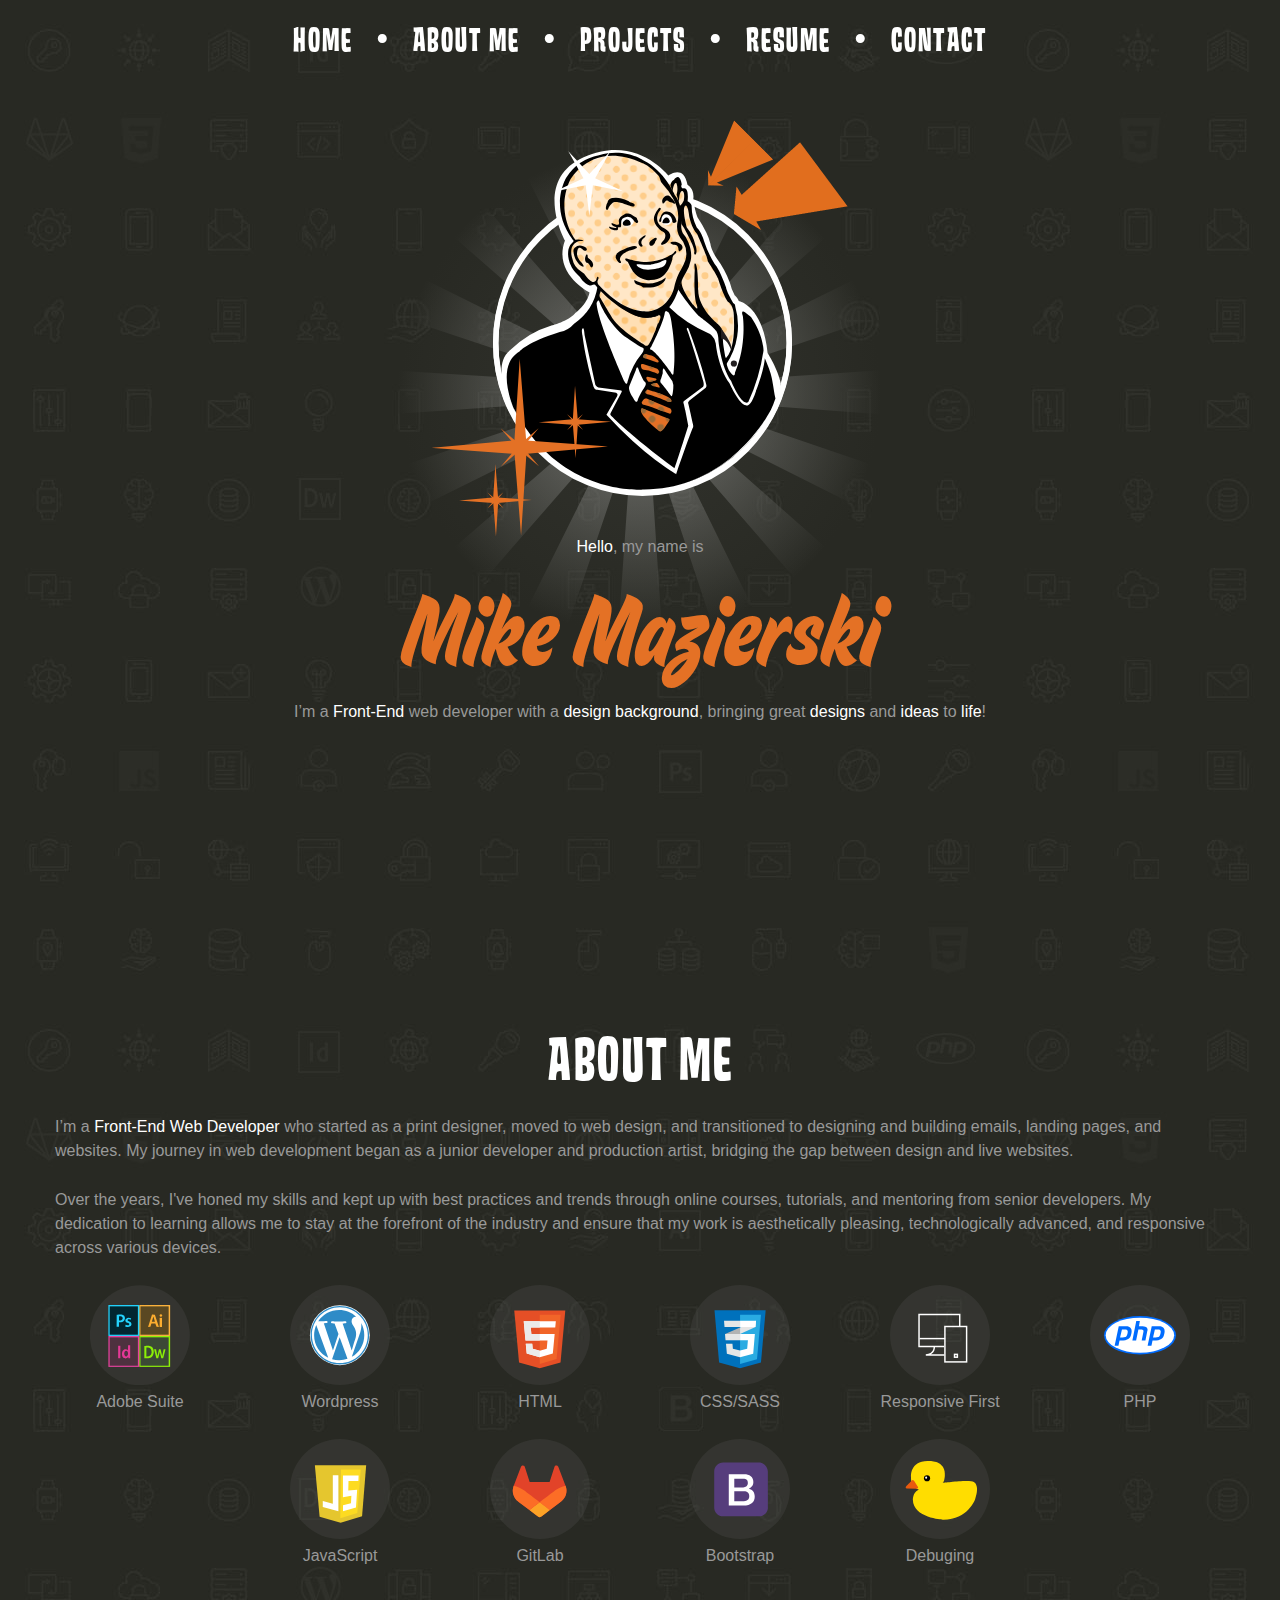
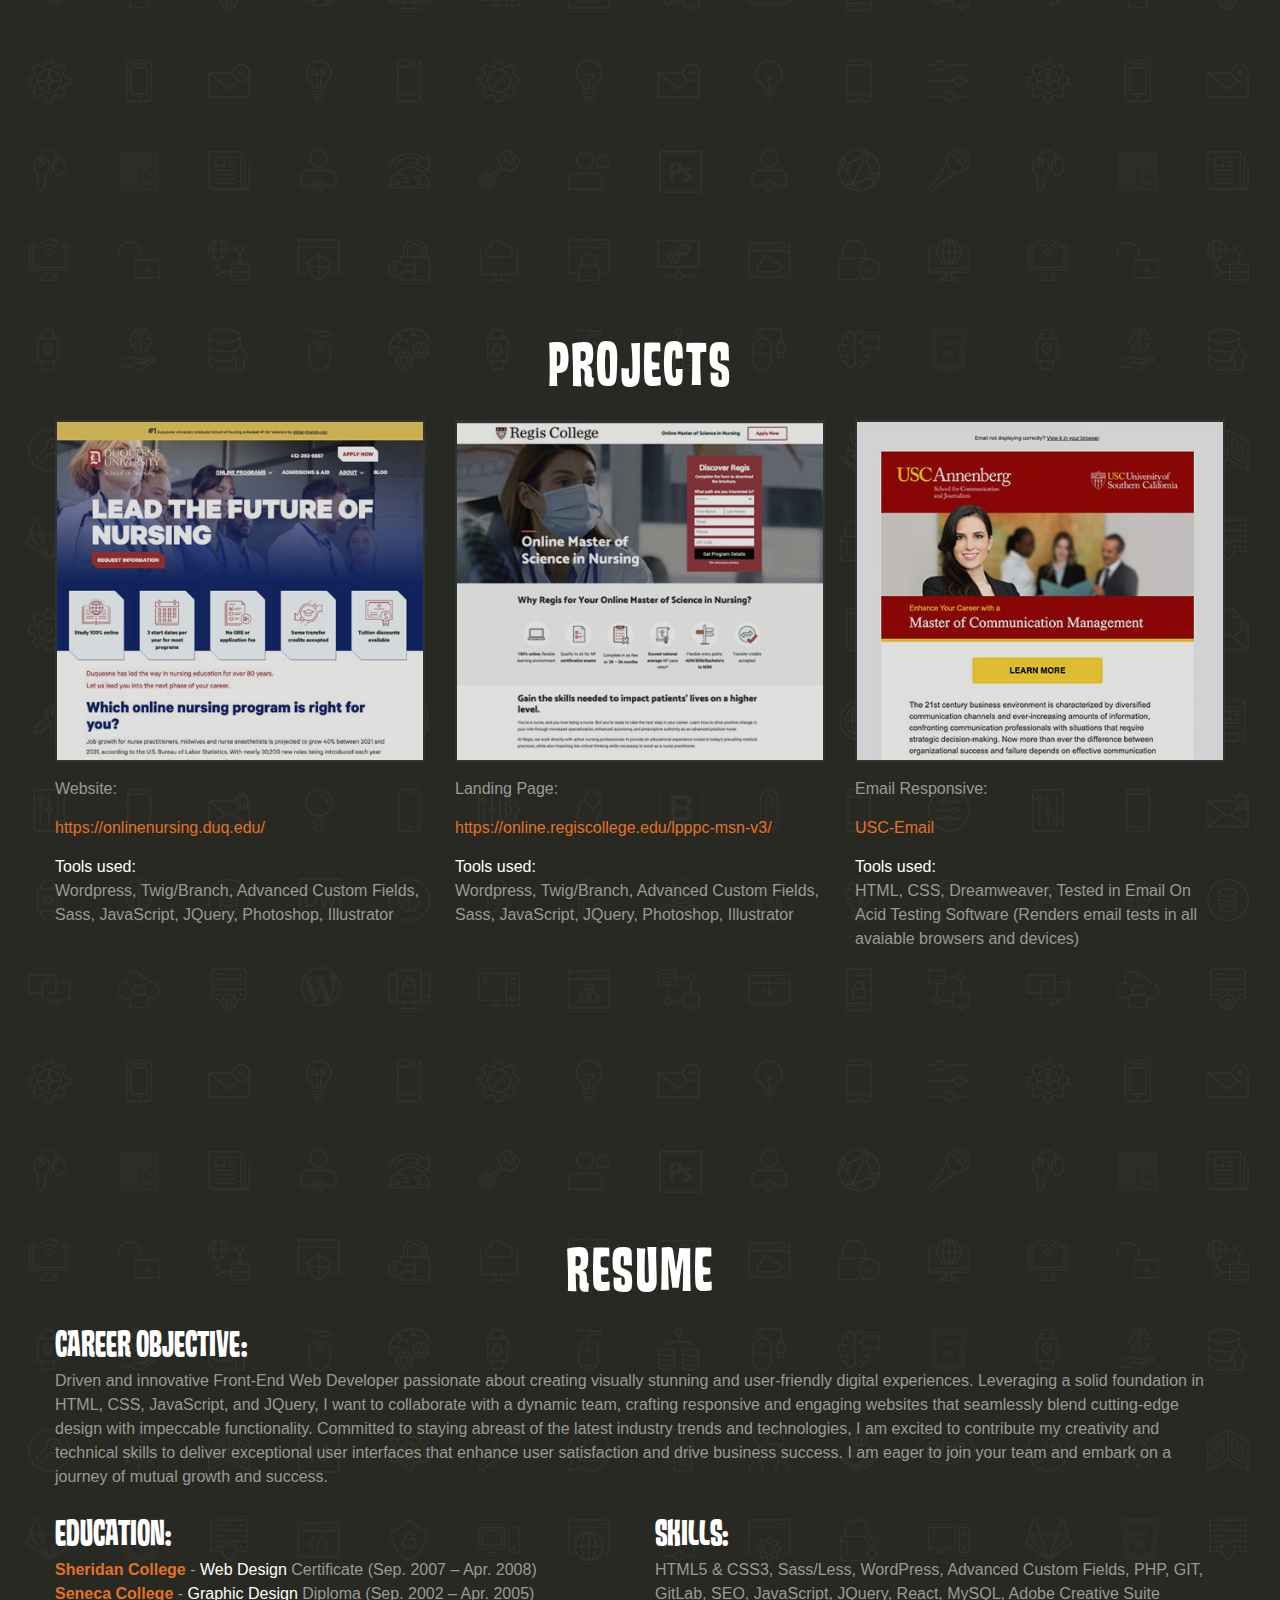
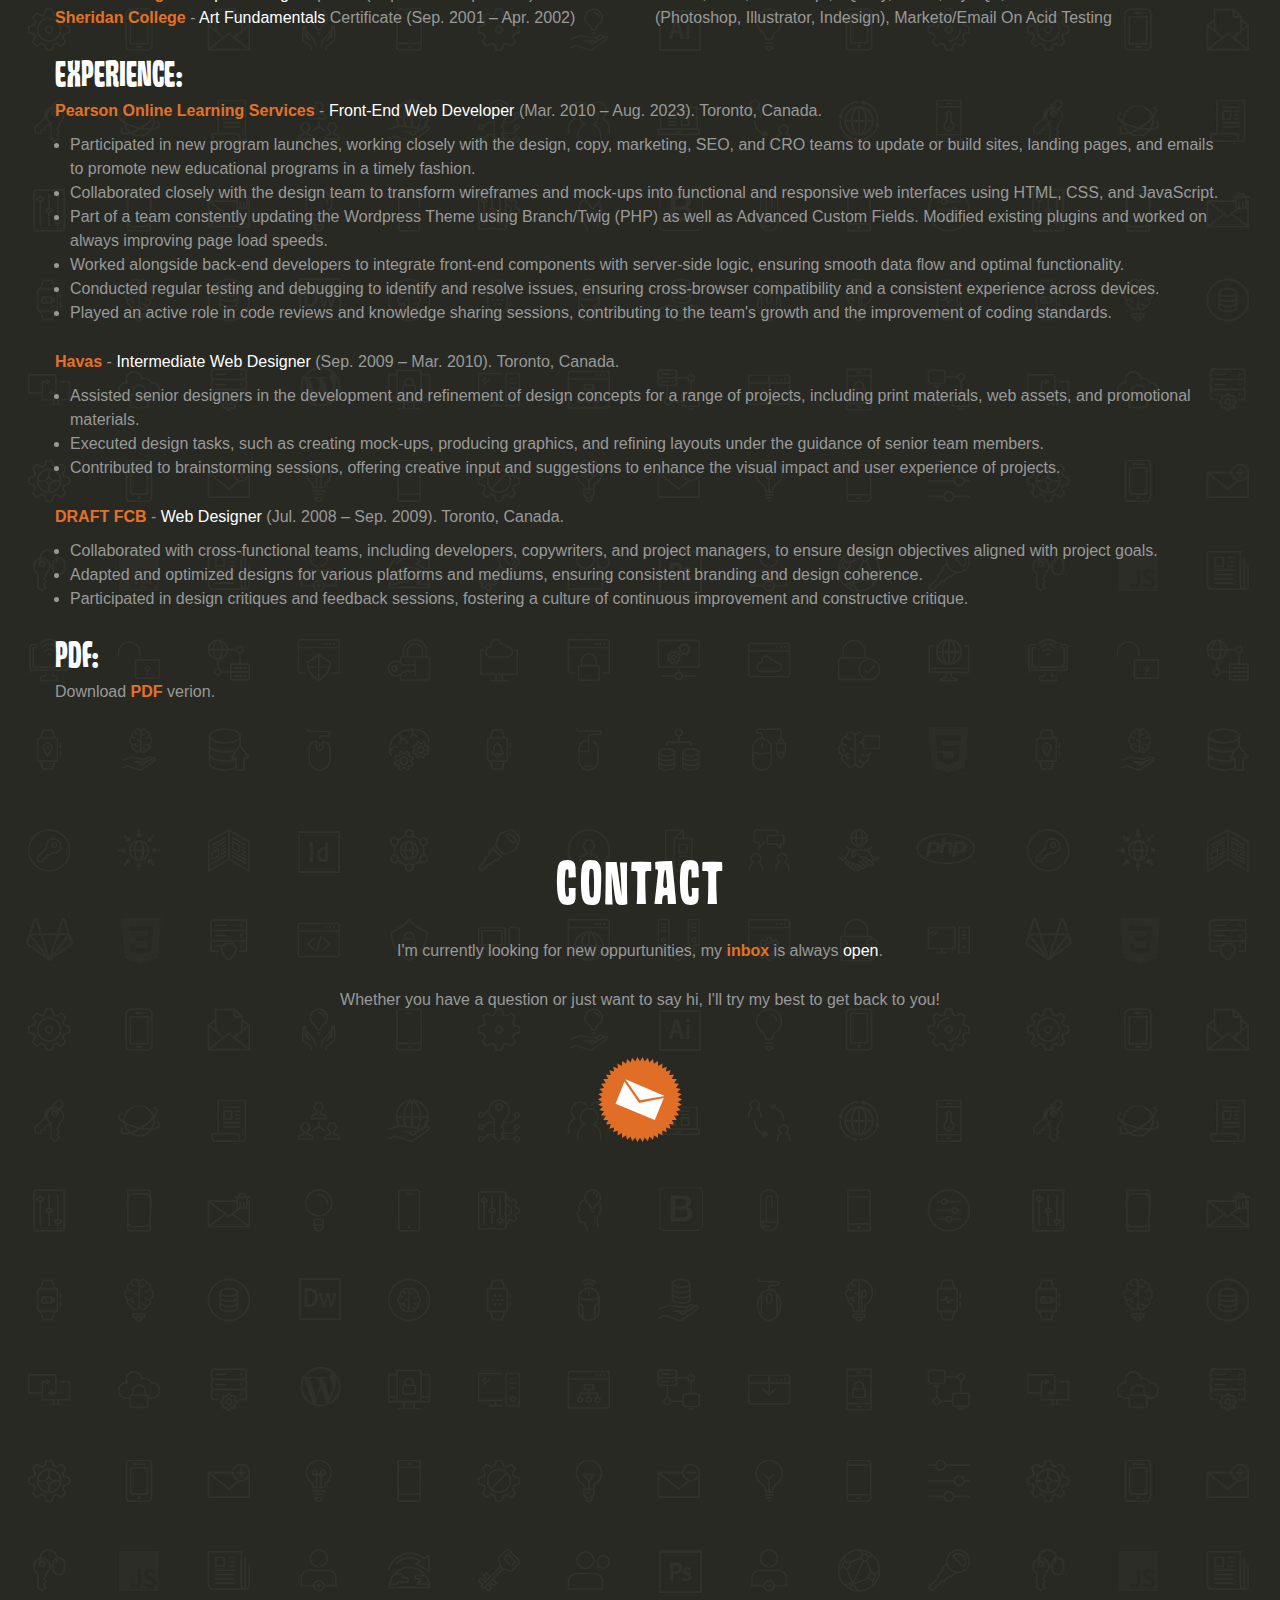
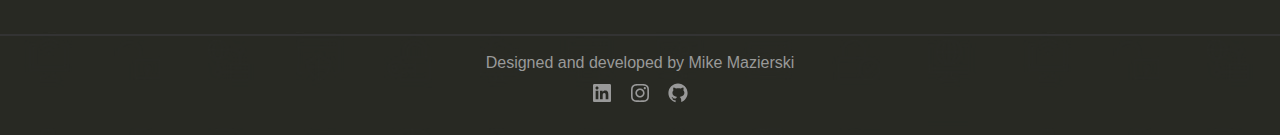
<file: index.html>
<!DOCTYPE html>
<html lang="en">
<head>
    <meta charset="UTF-8">
    <meta name="description" content="Mike Mazierski - Web Developer/Web Designer">
    <meta name="keywords" content="HTML, CSS, JavaScript, React JS, JQuery, Wordpress, Adobe Creative Cloud">
    <meta name="author" content="Mike Mazierski">
    <meta name="viewport" content="width=device-width, initial-scale=1.0">

    <title>Mike Mazierski</title>
    <link rel="icon" type="image/png" href="images/icon.ico"/>
    
    <!-- Bootstrap CSS -->
    <link rel="stylesheet" href="https://cdn.jsdelivr.net/npm/bootstrap@4.3.1/dist/css/bootstrap.min.css" integrity="sha384-ggOyR0iXCbMQv3Xipma34MD+dH/1fQ784/j6cY/iJTQUOhcWr7x9JvoRxT2MZw1T" crossorigin="anonymous">
    <!-- End Bootstrap CSS -->

    <!-- Bootstrap JS -->
    <script src="https://code.jquery.com/jquery-3.2.1.slim.min.js" integrity="sha384-KJ3o2DKtIkvYIK3UENzmM7KCkRr/rE9/Qpg6aAZGJwFDMVNA/GpGFF93hXpG5KkN" crossorigin="anonymous"></script>
    <script src="https://cdn.jsdelivr.net/npm/popper.js@1.12.9/dist/umd/popper.min.js" integrity="sha384-ApNbgh9B+Y1QKtv3Rn7W3mgPxhU9K/ScQsAP7hUibX39j7fakFPskvXusvfa0b4Q" crossorigin="anonymous"></script>
    <script src="https://cdn.jsdelivr.net/npm/bootstrap@4.0.0/dist/js/bootstrap.min.js" integrity="sha384-JZR6Spejh4U02d8jOt6vLEHfe/JQGiRRSQQxSfFWpi1MquVdAyjUar5+76PVCmYl" crossorigin="anonymous"></script>
    <!-- End Bootstrap JS -->
    
    <link rel="stylesheet" href="css/main.css">

    <!-- Google Tag Manager -->
    <script>(function(w,d,s,l,i){w[l]=w[l]||[];w[l].push({'gtm.start':
    new Date().getTime(),event:'gtm.js'});var f=d.getElementsByTagName(s)[0],
    j=d.createElement(s),dl=l!='dataLayer'?'&l='+l:'';j.async=true;j.src=
    'https://www.googletagmanager.com/gtm.js?id='+i+dl;f.parentNode.insertBefore(j,f);
    })(window,document,'script','dataLayer','GTM-NWQ7KSH3');</script>
    <!-- End Google Tag Manager -->
</head>
<body>
    <!-- Google Tag Manager (noscript) -->
    <noscript><iframe src="https://www.googletagmanager.com/ns.html?id=GTM-NWQ7KSH3"
    height="0" width="0" style="display:none;visibility:hidden"></iframe></noscript>
    <!-- End Google Tag Manager (noscript) -->

    <header id="header">
      <!-- desktop nav -->
      <div class="d-none d-sm-block d-sm-none d-md-block">
        <nav class="menu">
          <ul class="nav justify-content-center">
            <li class="nav-item">
              <a class="nav-link active" href="#">HOME</a>
            </li>
            <li class="nav-item">
              <a class="nav-link" href="#about">ABOUT ME</a>
            </li>
            <li class="nav-item">
              <a class="nav-link" href="#projects">PROJECTS</a>
            </li>          
            <li class="nav-item">
              <a class="nav-link" href="#resume">RESUME</a>
            </li>
            <li class="nav-item">
              <a class="nav-link" href="#contact">CONTACT</a>
            </li>
          </ul>
        </nav>
      </div>
      <!-- end desktop nav -->
      <!-- mobile nav -->
      <div class="d-block d-sm-none">
        <nav class="menu navbar">
        <a href="#"><img class="logo img-fluid" src="images/logo.svg" alt="Michael Mazierski"></a>
          <button class="navbar-toggler second-button" type="button" data-toggle="collapse" data-target="#navbarSupportedContent23"
            aria-controls="navbarSupportedContent23" aria-expanded="false" aria-label="Toggle navigation">
            <div id="hamburger-button" class="animated-icon2"><span></span><span></span><span></span><span></span></div>
          </button>
          <div class="collapse navbar-collapse" id="navbarSupportedContent23">
            <ul class="navbar-nav mr-auto">
              <li class="nav-item active">
                <a class="nav-link" href="#">Home <span class="sr-only">(current)</span></a>
              </li>
              <li class="nav-item">
                <a class="nav-link" href="#about">ABOUT ME</a>
              </li>
              <li class="nav-item">
                <a class="nav-link" href="#projects">PROJECTS</a>
              </li>
              <li class="nav-item">
                <a class="nav-link" href="#resume">RESUME</a>
              </li>  
              <li class="nav-item">
                <a class="nav-link" href="#contact">CONTACT</a>
              </li>
            </ul>
          </div>
        </nav>
      </div>
      <!-- end mobile nav -->
    </header>
    <!-- main  -->
    <main id="main" class="main">

      <!-- hero -->
      <section id="hero" class="container text-center">
        <div class="row">
          <div class="col-md-12">
            <!-- desktop hero -->
            <div class="wrapper d-none d-sm-block d-sm-none d-md-block">
              <img class="bg-star img-fluid" src="images/hero-bg-star.svg">              
              <img class="circle img-fluid" src="images/circle.svg"> 
              <img class="arrows rotate-stars img-fluid" src="images/stars2.png">
              <img class="hero img-fluid" src="images/hero.svg" alt="Michael Mazierski">
              <img class="three-stars rotate-stars img-fluid" src="images/stars1.png">
            </div>
            <!-- end desktop hero -->
            <!-- mobile hero -->
            <div class="wrapper d-block d-sm-none">
              <img class="bg-star img-fluid" src="images/hero-bg-star.svg">
              <img class="hero img-fluid" src="images/hero-mobile.svg" alt="Michael Mazierski">
            </div>            
            <!-- end mobile hero -->
          </div>
        </div>
        <div class="row flex-column text-center">
          <div class="col-md-12">
            <p><span>Hello</span>, my name is</p>
            <h1 id="title">Mike Mazierski</h1>
            <p>I’m a <span>Front-End</span> web developer with a <span>design background</span>, bringing great <span>designs</span> and <span>ideas</span> to <span>life</span>!</p>
          </div>
        </div>
      </section>
      <!-- end hero -->
      <!-- about me -->
      <section id="about" class="container">
        <div class="row">
          <h2>About Me</h2>
        </div>
        <div class="row">
          <div class="col-md-12">
            <p>I’m a <span>Front-End Web Developer</span> who started as a print designer, moved to web design, and transitioned to designing and building emails, landing pages, and websites. My journey in web development began as a junior developer and production artist, bridging the gap between design and live websites.</p>
            <p>Over the years, I've honed my skills and kept up with best practices and trends through online courses, tutorials, and mentoring from senior developers. My dedication to learning allows me to stay at the forefront of the industry and ensure that my work is aesthetically pleasing, technologically advanced, and responsive across various devices.</p>
          </div>
        </div>  
        <div class="row text-center">
          <div class="col-md-2 col-6">
            <img src="images/icon-1.svg" alt="Adobe Suite" class="img-fluid icon">
            <p class="text-center">Adobe Suite</p>
          </div>
          <div class="col-md-2 col-6">
            <img src="images/icon-2.svg" alt="Wordpress" class="img-fluid icon">
            <p class="text-center">Wordpress</p>
          </div>
          <div class="col-md-2 col-6">
            <img src="images/icon-3.svg" alt="HTML" class="img-fluid icon">
            <p class="text-center">HTML</p>
          </div>
          <div class="col-md-2 col-6">
            <img src="images/icon-4.svg" alt="CSS/SASS" class="img-fluid icon">
            <p class="text-center">CSS/SASS</p>
          </div>
          <div class="col-md-2 col-6">
            <img src="images/icon-10.svg" alt="Responsive" class="img-fluid icon">
            <p class="text-center">Responsive First</p>
          </div>
          <div class="col-md-2 col-6">
            <img src="images/icon-5.svg" alt="PHP" class="img-fluid icon">
            <p class="text-center">PHP</p>
          </div>                          
        </div>
        <div class="row text-center">
          <div class="col-md-2 offset-md-2 col-6">
            <img src="images/icon-6.svg" alt="JavaScript" class="img-fluid icon">
            <p class="text-center">JavaScript</p>
          </div>
          <div class="col-md-2 col-6">
            <img src="images/icon-7.svg" alt="Gitlab" class="img-fluid icon">
            <p class="text-center">GitLab</p>
          </div>
          <div class="col-md-2 col-6">
            <img src="images/icon-8.svg" alt="Bootstrap" class="img-fluid icon">
            <p class="text-center">Bootstrap</p>
          </div>
          <div class="col-md-2 col-sm-6 col-6">
            <img src="images/icon-9.svg" alt="Debuging" class="img-fluid icon">
            <p class="text-center">Debuging</p>
          </div>
        </div>        
      </section>
      <!-- end about me -->
      <!-- projects-->
      <section id="projects" class="container">
        <div class="row">
          <h2>Projects</h2>
        </div>        
        <div class="row">
          <div class="col-md-4">
            <div class="img-wrap">
              <a href="https://onlinenursing.duq.edu/home-2/" target="_blank"><img src="images/project-8.jpg" class="img-fluid"></a>
            </div>
            <p>Website:</p>
            <p><a href="https://onlinenursing.duq.edu/home-2/" target="_blank">https://onlinenursing.duq.edu/</a></p>
            <p><span class="newclass">Tools used:</span><br>Wordpress, Twig/Branch, Advanced Custom Fields, Sass, JavaScript, JQuery, Photoshop, Illustrator</p>
          </div>
          <div class="col-md-4">
            <div class="img-wrap">
              <a href="https://online.regiscollege.edu/lpppc-msn-v3/" target="_blank"><img src="images/project-4.jpg" class="img-fluid"></a>
            </div>
            <p>Landing Page:</p>
            <p><a href="https://online.regiscollege.edu/lpppc-msn-v3/" target="_blank">https://online.regiscollege.edu/lpppc-msn-v3/</a></p>
            <p><span class="newclass">Tools used:</span><br>Wordpress, Twig/Branch, Advanced Custom Fields, Sass, JavaScript, JQuery, Photoshop, Illustrator</p>
          </div>
          <div class="col-md-4">
            <div class="img-wrap">
              <a href="/emails/USC-MCM-Email/USC-MCM-Email.html" target="_blank"><img src="images/project-7.jpg" class="img-fluid"></a>
            </div>
            <p>Email Responsive:</p>
            <p><a href="/emails/USC-MCM-Email/USC-MCM-Email.html" target="_blank">USC-Email</a></p>
            <p><span class="newclass">Tools used:</span><br>HTML, CSS, Dreamweaver, Tested in Email On Acid Testing Software (Renders email tests in all avaiable browsers and devices)</p>
          </div>                  
        </div>
      </section>
      <!-- end projects -->
      <!-- resume -->
      <section id="resume" class="container">
        <div class="row">
          <h2>Resume</h2>
        </div>        
        <div class="row">
          <div class="col-md-12">
            <h3>Career Objective:</h3>
            <p>Driven and innovative Front-End Web Developer passionate about creating visually stunning and user-friendly digital experiences. Leveraging a solid foundation in HTML, CSS, JavaScript, and JQuery, I want to collaborate with a dynamic team, crafting responsive and engaging websites that seamlessly blend cutting-edge design with impeccable functionality. Committed to staying abreast of the latest industry trends and technologies, I am excited to contribute my creativity and technical skills to deliver exceptional user interfaces that enhance user satisfaction and drive business success. I am eager to join your team and embark on a journey of mutual growth and success.</p>
          </div>
        </div>

        <div class="row">
          <div class="col-md-6">
            <h3>Education:</h3>
            <p><strong><a href="https://www.sheridancollege.ca/" target="_blank">Sheridan College</a></strong> - <span>Web Design</span> Certificate (Sep. 2007 &#8211; Apr. 2008)<br>
            <strong><a href="https://www.senecacollege.ca/home.html" target="_blank">Seneca College</a></strong> - <span>Graphic Design</span> Diploma (Sep. 2002 &#8211; Apr. 2005)<br>
            <strong><a href="https://www.sheridancollege.ca/" target="_blank">Sheridan College</a></strong> - <span>Art Fundamentals</span> Certificate (Sep. 2001 &#8211; Apr. 2002)</p>
          </div>          
          <div class="col-md-6">
            <h3>Skills:</h3>
            <p>HTML5 & CSS3, Sass/Less, WordPress, Advanced Custom Fields, PHP, GIT, GitLab, SEO, JavaScript, JQuery, React, MySQL, Adobe Creative Suite (Photoshop, Illustrator, Indesign), Marketo/Email On Acid Testing</p>
          </div>
        </div>  

        <div class="row">
          <div class="col-md-12">
            <h3>Experience:</h3>
            <p><strong><a href="https://www.pearson.com/en-ca.html" target="_blank">Pearson Online Learning Services</a></strong> - <span>Front-End Web Developer</span> (Mar. 2010 &#8211; Aug. 2023). Toronto, Canada.<br>
              <ul>
                <li>Participated in new program launches, working closely with the design, copy, marketing, SEO, and CRO teams to update or build sites, landing pages, and emails to promote new educational programs in a timely fashion.</li>
                <li>Collaborated closely with the design team to transform wireframes and mock-ups into functional and responsive web interfaces using HTML, CSS, and JavaScript.</li>
                <li>Part of a team constently updating the Wordpress Theme using Branch/Twig (PHP) as well as Advanced Custom Fields. Modified existing plugins and worked on always improving page load speeds.</li>
                <li>Worked alongside back-end developers to integrate front-end components with server-side logic, ensuring smooth data flow and optimal functionality.</li>
                <li>Conducted regular testing and debugging to identify and resolve issues, ensuring cross-browser compatibility and a consistent experience across devices.</li>
                <li>Played an active role in code reviews and knowledge sharing sessions, contributing to the team's growth and the improvement of coding standards.</li>
              </ul>
            </p>
            <p><strong><a href="https://ca.havas.com/" target="_blank">Havas</a></strong> - <span>Intermediate Web Designer</span> (Sep. 2009 &#8211; Mar. 2010). Toronto, Canada.<br>
              <ul>
                <li>Assisted senior designers in the development and refinement of design concepts for a range of projects, including print materials, web assets, and promotional materials.</li>
                <li>Executed design tasks, such as creating mock-ups, producing graphics, and refining layouts under the guidance of senior team members.</li>
                <li>Contributed to brainstorming sessions, offering creative input and suggestions to enhance the visual impact and user experience of projects.</li>
              </ul></p>
            <p><strong><a href="https://fcbtoronto.com/" target="_blank">DRAFT FCB</a></strong> - <span>Web Designer</span> (Jul. 2008 &#8211; Sep. 2009). Toronto, Canada.<br>
              <ul>
                <li>Collaborated with cross-functional teams, including developers, copywriters, and project managers, to ensure design objectives aligned with project goals.</li>
                <li>Adapted and optimized designs for various platforms and mediums, ensuring consistent branding and design coherence.</li>
                <li>Participated in design critiques and feedback sessions, fostering a culture of continuous improvement and constructive critique.</li>
              </ul></p>
          </div>
        </div>

        <div class="row">
          <div class="col-md-12">
            <h3>PDF:</h3>
            <p>Download <strong><a href="docs/mikemazierski.pdf" target="_blank">PDF</a></strong> verion.</p>
          </div>
        </div>
        
      </section>
      <!-- end resume -->
      <!-- contact -->
      <section id="contact" class="container">
        <div class="row">
          <h2>Contact</h2>
        </div>        
        <div class="row text-center">
          <div class="col-md-12">
            <p>I'm currently looking for new oppurtunities, my <strong>inbox</strong> is always <span>open</span>.</p>
            <p>Whether you have a question or just want to say hi, I'll try my best to get back to you!</p>
            <div class="wrap">
              <a href="mailto:mikemazierski@gmail.com" rel="noopener noreferrer" target="_blank">
                <img class="star rotate-stars img-fluid" src="images/contact-star.svg">
                <img class="email img-fluid" src="images/contact-email.svg">
              </a>

            </div>
          </div>
        </div>
      </section>
      <!-- end contact -->

    </main>
    <!-- end main -->

    <!-- footer -->
    <footer id="footer">
      <div class="container">
        <div class="row">
          <div class="col-md-12 text-center">
            <p>Designed and developed by Mike Mazierski <span id="date"></span></p>
            <a href="https://www.linkedin.com/in/michael-mazierski-6260b3b3/" class="wp-block-social-link-anchor extlink https" target="_blank">
              <svg width="24" height="24" viewBox="0 0 24 24" version="1.1" xmlns="http://www.w3.org/2000/svg" aria-hidden="true" focusable="false" style="color: white;">
                <path d="M19.7,3H4.3C3.582,3,3,3.582,3,4.3v15.4C3,20.418,3.582,21,4.3,21h15.4c0.718,0,1.3-0.582,1.3-1.3V4.3 C21,3.582,20.418,3,19.7,3z M8.339,18.338H5.667v-8.59h2.672V18.338z M7.004,8.574c-0.857,0-1.549-0.694-1.549-1.548 c0-0.855,0.691-1.548,1.549-1.548c0.854,0,1.547,0.694,1.547,1.548C8.551,7.881,7.858,8.574,7.004,8.574z M18.339,18.338h-2.669 v-4.177c0-0.996-0.017-2.278-1.387-2.278c-1.389,0-1.601,1.086-1.601,2.206v4.249h-2.667v-8.59h2.559v1.174h0.037 c0.356-0.675,1.227-1.387,2.526-1.387c2.703,0,3.203,1.779,3.203,4.092V18.338z"></path>
              </svg>
            </a>
            <a href="https://www.instagram.com/mikemaz1234/" class="wp-block-social-link-anchor extlink https" target="_blank">
              <svg width="24" height="24" viewBox="0 0 24 24" version="1.1" xmlns="http://www.w3.org/2000/svg" aria-hidden="true" focusable="false">
                <path d="M12,4.622c2.403,0,2.688,0.009,3.637,0.052c0.877,0.04,1.354,0.187,1.671,0.31c0.42,0.163,0.72,0.358,1.035,0.673 c0.315,0.315,0.51,0.615,0.673,1.035c0.123,0.317,0.27,0.794,0.31,1.671c0.043,0.949,0.052,1.234,0.052,3.637 s-0.009,2.688-0.052,3.637c-0.04,0.877-0.187,1.354-0.31,1.671c-0.163,0.42-0.358,0.72-0.673,1.035 c-0.315,0.315-0.615,0.51-1.035,0.673c-0.317,0.123-0.794,0.27-1.671,0.31c-0.949,0.043-1.233,0.052-3.637,0.052 s-2.688-0.009-3.637-0.052c-0.877-0.04-1.354-0.187-1.671-0.31c-0.42-0.163-0.72-0.358-1.035-0.673 c-0.315-0.315-0.51-0.615-0.673-1.035c-0.123-0.317-0.27-0.794-0.31-1.671C4.631,14.688,4.622,14.403,4.622,12 s0.009-2.688,0.052-3.637c0.04-0.877,0.187-1.354,0.31-1.671c0.163-0.42,0.358-0.72,0.673-1.035 c0.315-0.315,0.615-0.51,1.035-0.673c0.317-0.123,0.794-0.27,1.671-0.31C9.312,4.631,9.597,4.622,12,4.622 M12,3 C9.556,3,9.249,3.01,8.289,3.054C7.331,3.098,6.677,3.25,6.105,3.472C5.513,3.702,5.011,4.01,4.511,4.511 c-0.5,0.5-0.808,1.002-1.038,1.594C3.25,6.677,3.098,7.331,3.054,8.289C3.01,9.249,3,9.556,3,12c0,2.444,0.01,2.751,0.054,3.711 c0.044,0.958,0.196,1.612,0.418,2.185c0.23,0.592,0.538,1.094,1.038,1.594c0.5,0.5,1.002,0.808,1.594,1.038 c0.572,0.222,1.227,0.375,2.185,0.418C9.249,20.99,9.556,21,12,21s2.751-0.01,3.711-0.054c0.958-0.044,1.612-0.196,2.185-0.418 c0.592-0.23,1.094-0.538,1.594-1.038c0.5-0.5,0.808-1.002,1.038-1.594c0.222-0.572,0.375-1.227,0.418-2.185 C20.99,14.751,21,14.444,21,12s-0.01-2.751-0.054-3.711c-0.044-0.958-0.196-1.612-0.418-2.185c-0.23-0.592-0.538-1.094-1.038-1.594 c-0.5-0.5-1.002-0.808-1.594-1.038c-0.572-0.222-1.227-0.375-2.185-0.418C14.751,3.01,14.444,3,12,3L12,3z M12,7.378 c-2.552,0-4.622,2.069-4.622,4.622S9.448,16.622,12,16.622s4.622-2.069,4.622-4.622S14.552,7.378,12,7.378z M12,15 c-1.657,0-3-1.343-3-3s1.343-3,3-3s3,1.343,3,3S13.657,15,12,15z M16.804,6.116c-0.596,0-1.08,0.484-1.08,1.08 s0.484,1.08,1.08,1.08c0.596,0,1.08-0.484,1.08-1.08S17.401,6.116,16.804,6.116z">
                </path>
              </svg>
            </a>
            <a href="https://github.com/MikeMazierski/" target="_blank">
              <svg xmlns="http://www.w3.org/2000/svg" x="0px" y="0px" width="24" height="24" viewBox="0 0 30 30">
                <path d="M15,3C8.373,3,3,8.373,3,15c0,5.623,3.872,10.328,9.092,11.63C12.036,26.468,12,26.28,12,26.047v-2.051 c-0.487,0-1.303,0-1.508,0c-0.821,0-1.551-0.353-1.905-1.009c-0.393-0.729-0.461-1.844-1.435-2.526 c-0.289-0.227-0.069-0.486,0.264-0.451c0.615,0.174,1.125,0.596,1.605,1.222c0.478,0.627,0.703,0.769,1.596,0.769 c0.433,0,1.081-0.025,1.691-0.121c0.328-0.833,0.895-1.6,1.588-1.962c-3.996-0.411-5.903-2.399-5.903-5.098 c0-1.162,0.495-2.286,1.336-3.233C9.053,10.647,8.706,8.73,9.435,8c1.798,0,2.885,1.166,3.146,1.481C13.477,9.174,14.461,9,15.495,9 c1.036,0,2.024,0.174,2.922,0.483C18.675,9.17,19.763,8,21.565,8c0.732,0.731,0.381,2.656,0.102,3.594 c0.836,0.945,1.328,2.066,1.328,3.226c0,2.697-1.904,4.684-5.894,5.097C18.199,20.49,19,22.1,19,23.313v2.734 c0,0.104-0.023,0.179-0.035,0.268C23.641,24.676,27,20.236,27,15C27,8.373,21.627,3,15,3z"></path>
              </svg>
            </a>
          </div>
        </div>
      </div>
    </footer>
    <!-- end footer -->

    <!-- script -->
    <script src="js/script.js"></script>
    <!-- end script -->
</body>
</html>
</file>
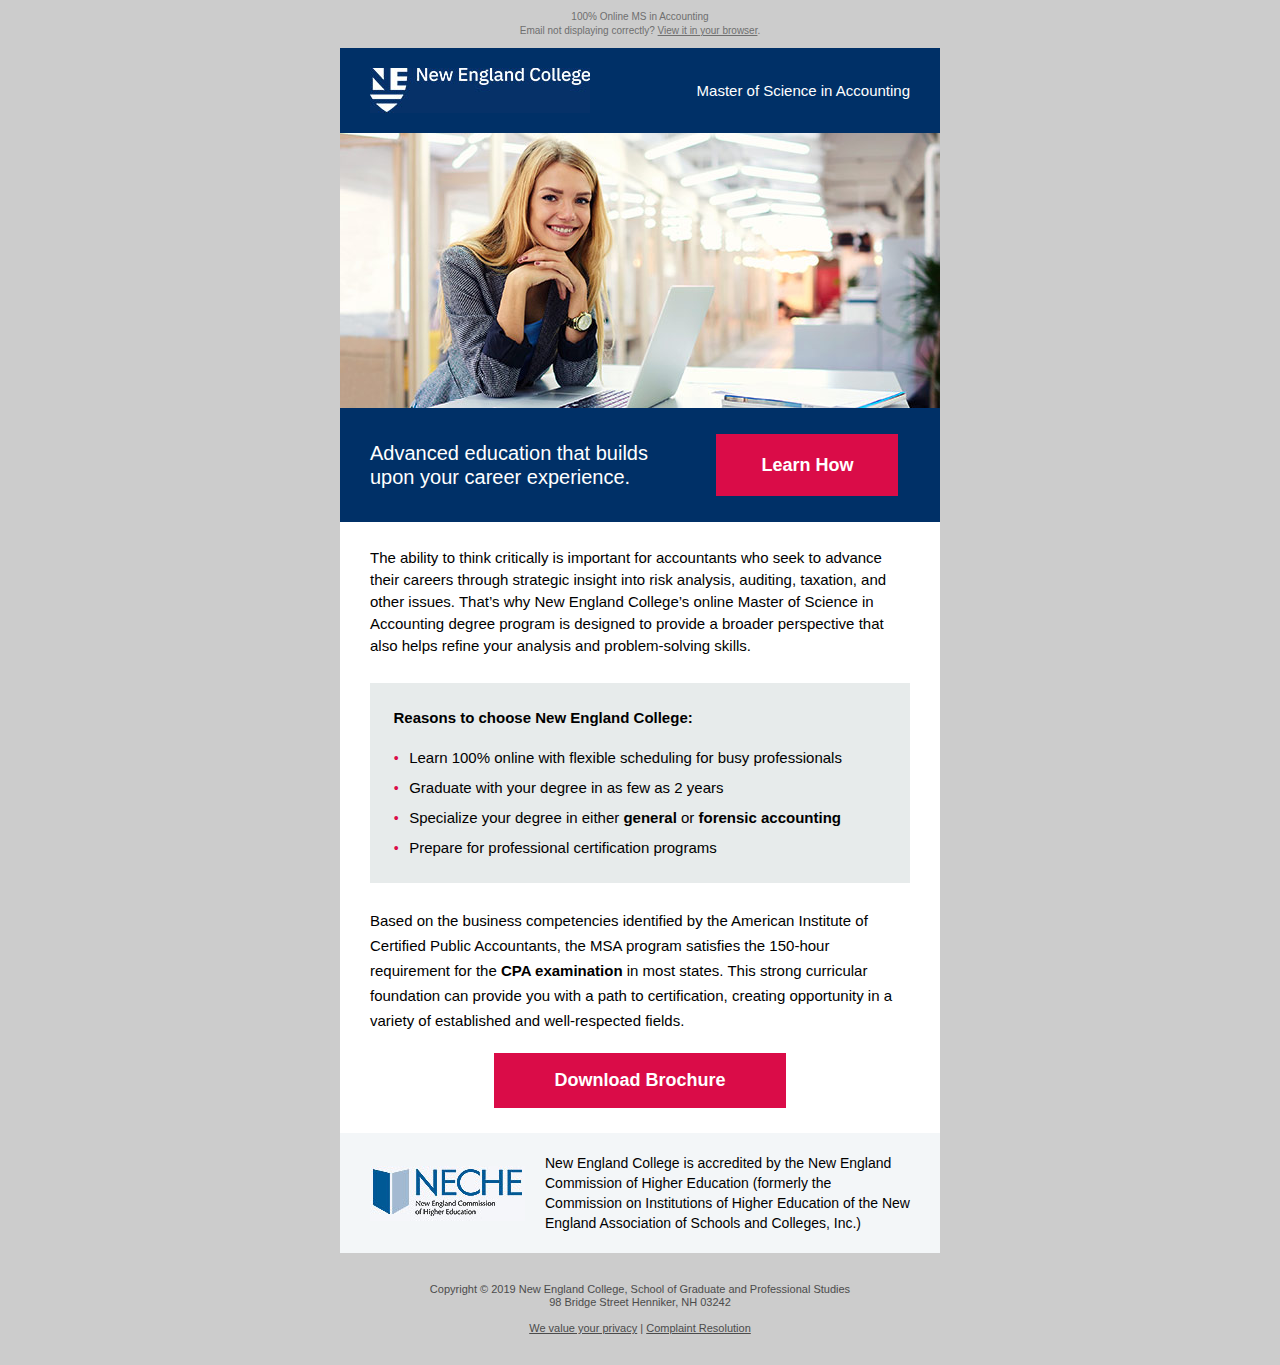
<file: emails/NEC-Email/NEC-MSA-MAR-2023.html>
<!DOCTYPE html PUBLIC "-//W3C//DTD XHTML 1.0 Strict//EN" "http://www.w3.org/TR/xhtml1/DTD/xhtml1-strict.dtd">
<html>
<head>
<title>New England College</title>
<meta http-equiv="Content-Type" content="text/html; charset=utf-8" />
<meta name="viewport" content="width=device-width, initial-scale=1">
<meta http-equiv="X-UA-Compatible" content="IE=edge" />
<style type="text/css">
/* CLIENT-SPECIFIC STYLES */
body, table, td, a { -webkit-text-size-adjust: 100%; -ms-text-size-adjust: 100%; }
table, td { mso-table-lspace: 0pt; mso-table-rspace: 0pt; }
img { -ms-interpolation-mode: bicubic; }
/* RESET STYLES */
img { border: 0; height: auto; line-height: 100%; outline: none; text-decoration: none; }
table { border-collapse: collapse !important; }
body { height: 100% !important; margin: 0 !important; padding: 0 !important; width: 100% !important; }
*{-webkit-text-size-adjust: none}
/* iOS BLUE LINKS FIX*/
a[x-apple-data-detectors] {
    color: inherit !important;
    text-decoration: none !important;
    font-size: inherit !important;
    font-family: inherit !important;
    font-weight: inherit !important;
    line-height: inherit !important;
}
/*Additional Button Style*/
@media screen and (-webkit-min-device-pixel-ratio: 0) { .button-style{box-shadow: 2px 4px 4px #333333;} }
@-moz-document url-prefix() { .button-style{box-shadow: 2px 4px 4px #333333;} }
@media (max-width:480px) {
  .th100{
    width:100% !important;
    padding-left: 0 !important;
    padding-right: 0 !important;
    clear:both !important;
    display: block !important;
    margin:0 auto !important;
  }
  .mobile-smaller-text{
    text-align: center !important;
    font-size:16px !important;
    line-height: 20px !important;
  }
  .mobile-hide {
        display: none !important;
    }
    .mobile-center {
        text-align: center !important;
    }
     .mobile-padding {
    padding-left: 4% !important;
    padding-right: 4% !important;
  }  
}
</style>
</head>
<body style="background-color:#d9e0e2;margin: 0 !important; padding: 0 !important;" bgcolor="#d9e0e2">
<!-- HIDDEN PREHEADER TEXT -->
<div style="display: none; font-size: 1px; color: #fefefe; line-height: 1px; font-family: Arial, sans-serif; max-height: 0px; max-width: 0px; opacity: 0; overflow: hidden;">
<!-- Please put something here -->
</div>
<table bgcolor="#cccccc" align="center" border="0" cellpadding="0" cellspacing="0" width="100%" style="border:0;Margin:0 auto;padding:0;background-color:#cccccc;">
<tr>
<td align="center" style="Margin:0 auto;padding:0;">
<table bgcolor="#d9e0e2" align="center" border="0" cellpadding="0" cellspacing="0" style="background-color:#d9e0e2;border:0;margin:0 auto;padding:0;">
<tr> 	
<td style="border:0">&#8203;</td><!--Max width fix, zero width space and td's to create fluid 600px centered column-->
<td class="center-td" align="center" width="600" bgcolor="#ffffff" style="background-color: #ffffff;min-width:270px;Margin:0 auto;padding:0;">   
	<table width="100%" align="center" border="0" cellpadding="0" cellspacing="0"  style="border:0;Margin:0 auto;min-width:260px;padding:0;">
    <!--Preheader-->
    <tr>
    <td bgcolor="#cccccc" style="background-color:#cccccc;color:#6f6f6f;font-family:Arial, Helvetica, sans-serif;font-size:10px;font-weight:normal;line-height:14px;padding:10px 20px;text-align:center;">
         <a href="https://onlinedegrees.nec.edu/lpoed-msa/?Access_Code=NEC-MSA-StratFinanceMagE&utm_source=sfmagazine.com&utm_medium=email&kwd=sfmagazine.com&kwdmt=Jan&utm_campaign=NEC-MSA-StratFinanceMagE" target="_blank" style="color:#6f6f6f;text-decoration:none;">100% Online MS in Accounting</a><br>
         Email not displaying correctly? <a style="color:#6f6f6f;text-decoration:underline;" href="https://mikemazierski.ca/emails/NEC-Email/NEC-MSA-MAR-2023.html" target="_blank">View it in your browser</a>.
    </td>
    </tr>
	<!--/Preheader-->
	<!--Header 2 Left Right-->   
    <tr>
  	<td bgcolor="#003067" style="border:0;padding:10px 0;">
        <table width="90%" align="center" border="0" cellpadding="0" cellspacing="0" style="border:0;margin:0 auto;padding:0;">
    	<tr>
        <th class="th100" width="225"  align="left" valign="middle" style="max-width:225px;padding:10px 20px 10px 0;text-align:left;vertical-align:middle;">                 
         	<a href="https://onlinedegrees.nec.edu/lpoed-msa/?Access_Code=NEC-MSA-StratFinanceMagE&utm_source=sfmagazine.com&utm_medium=email&kwd=sfmagazine.com&kwdmt=Jan&utm_campaign=NEC-MSA-StratFinanceMagE" target="_blank"><img src="images/logo.jpg" alt="Click to Learn More" width="220" style="border:0;display:block;height:auto;line-height:0px;margin:0;max-width:100%;padding:0;text-align:left;vertical-align:middle;width:220px;"/></a>
        </th>                        
        <th class="th100" align="right" valign="middle" width="230"  style="vertical-align:middle;padding:10px 0;">
         	<h2 class="mobile-center" style="color:#ffffff;font-family: Arial, Helvetica, sans-serif;font-size:15px;font-weight:normal;letter-spacing:0;line-height:16px;margin:0;text-align:right;">Master of Science in Accounting</h2>
        </th>
        </tr>
        </table>
    </td>
    </tr>
	<!--/Header 2 Left Right-->
	<!--Full Width Image / Hero-->   
    <tr>
    <td width="100%" border="0" style="border:0;line-height:0px;margin:0;padding:0;">
    	<a href="https://onlinedegrees.nec.edu/lpoed-msa/?Access_Code=NEC-MSA-StratFinanceMagE&utm_source=sfmagazine.com&utm_medium=email&kwd=sfmagazine.com&kwdmt=Jan&utm_campaign=NEC-MSA-StratFinanceMagE" target="_blank"><img src="images/hero.jpg" width="600" height="275" alt="Click to Learn More" align="left" border="0" style="display:block;width:100%;max-width:600px;height:auto;border:0;Margin:0;margin:0;line-height:0px;"/></a>
    </td>
    </tr>
	<!--/Full Width Img / Hero-->
	<!--Hero CTA 1 Left Right-->  
   	<tr>
   	<td bgcolor="#003067" style="border:0;padding:20px 0;">
      <table width="90%" align="center" border="0" cellpadding="0" cellspacing="0" style="border:0;margin:0 auto;padding:0;">
      <tr>                       
        <th class="th100" align="left" valign="middle" width="62%" style="font-family: Arial, Helvetica, sans-serif;padding:6px 20px 6px 0;vertical-align:middle;">
          <h2 class="mobile-center" style="color:#ffffff;font-size:20px;font-weight:200;letter-spacing:0;line-height:24px;margin:0;text-align:left;">Advanced education that builds upon your career experience.</h2>
        </th>
        <th class="th100" width="38%" align="right" valign="middle" style="padding:6px 0;">                 
          <table align="center" border="0" cellspacing="0" cellpadding="0">
            <tr>
              <td bgcolor="#da0c48" style="background-color: #da0c48;border-radius: 0;-webkit-border-radius: 0;margin:0 auto;padding:15px;" align="center">
                <a href="https://onlinedegrees.nec.edu/lpoed-msa/?Access_Code=NEC-MSA-StratFinanceMagE&utm_source=sfmagazine.com&utm_medium=email&kwd=sfmagazine.com&kwdmt=Jan&utm_campaign=NEC-MSA-StratFinanceMagE" target="_blank" style="color: #ffffff;display:inline-block;font-family: Arial, Helvetica, sans-serif;font-size:18px;font-weight: bold;line-height:32px;padding:0;text-decoration:none;">&nbsp;&nbsp;&nbsp;&nbsp;&nbsp;&nbsp;Learn&nbsp;How&nbsp;&nbsp;&nbsp;&nbsp;&nbsp;&nbsp;</a>
            </td>
            </tr>
            </table>
        </th>      
        </tr>
        </table>
    </td>
    </tr>   
	<!--/Hero CTA1 Left Right-->
	<!--Copy--> 
	<tr>
    <td bgcolor="#ffffff" align="center" style="margin: 0 auto;padding:25px 0 5px;">

		<table width="90%" align="center" border="0" cellpadding="0" cellspacing="0" style="padding:0;margin:0 auto 8px;border:0;">           
		<tr>
		<td style="color:#000000;font-family: Arial, Helvetica, sans-serif;padding:0;font-size:15px;font-weight:normal;letter-spacing:0;line-height:25px;text-align:left;">
			<p style="font-size:15px;line-height:22px;Margin:0;padding:0;">The ability to think critically is important for accountants who seek to advance their careers through strategic insight into risk analysis, auditing, taxation, and other issues. That’s why New England College’s online Master of Science in Accounting degree program is designed to provide a broader perspective that also helps refine your analysis and problem-solving skills.</p>                
		</td>
		</tr>
		</table>

		<br>
       	<table bgcolor="#e7ebeb" width="90%" align="center" border="0" cellpadding="0" cellspacing="0" style="padding:0;margin:0 auto;border:0;">            
        <tr>
        <td>
		<table width="95%" align="center" border="0" cellpadding="0" cellspacing="0" style="padding:0;margin:0 auto;border:0;">
       	<tr>
        <td class="" align="right" valign="middle" width="" style="padding:20px 0 10px 10px;vertical-align:middle;">
                <h2 class="mobile-center" style="font-family: Arial, Helvetica, sans-serif;color:#000000;font-size:15px;letter-spacing:0;line-height:30px;margin:0;text-align:left;">Reasons to choose New England College:</h2>
        </td>
      	</tr>            
        <tr>
        <td style="text-align:center;font-family: Arial, Helvetica, sans-serif;letter-spacing:0;font-size:14px;line-height:30px;margin:0;text-align:left;">
				<table width="100%" align="center" border="0" cellpadding="0" cellspacing="0" style="border:0;margin:0 auto;padding:0;">  
				<tbody>                       
				<tr>
				<td width="5%" align="center" valign="top" style="color:#da0c48; padding: 0;">•</td>  
				<td width="95%" align="center" valign="middle">
					<p style="color:#000000;font-family: Arial, Helvetica, sans-serif;font-size:15px;font-weight:normal;letter-spacing:0;line-height:20px;padding:0;text-align:left;Margin:0;"><span style="font-size:15px;line-height:18px;font-weight:normal;">Learn 100% online with flexible scheduling for busy professionals</p>
				</td>
				</tr>
				<tr>
				<td width="5%" align="center" valign="top" style="color:#da0c48; padding:0">•</td>         
				<td width="95%" colspan="2" align="center" valign="middle">
					<p style="color:#000000;font-family: Arial, Helvetica, sans-serif;font-size:15px;font-weight:normal;letter-spacing:0;line-height:20px;padding:0;text-align:left;Margin:0;"><span style="font-size:15px;line-height:18px;font-weight:normal;">Graduate with your degree in as few as 2 years</p>
				</td>       
				</tr>
				<tr>
				<td width="5%" align="center" valign="top" style="color:#da0c48; padding: 0;">•</td>  
				<td width="95%" align="center" valign="middle">
					<p style="color:#000000;font-family: Arial, Helvetica, sans-serif;font-size:15px;font-weight:normal;letter-spacing:0;line-height:20px;padding:0;text-align:left;Margin:0;"><span style="font-size:15px;line-height:18px;font-weight:normal;">Specialize your degree in either <strong>general</strong> or <strong>forensic accounting</strong></p>
				</td>
				</tr>
				<tr>
				<td width="5%" align="center" valign="top" style="color:#da0c48; padding:0">•</td>         
				<td width="95%" colspan="2" align="center" valign="middle">
					<p style="color:#000000;font-family: Arial, Helvetica, sans-serif;font-size:15px;font-weight:normal;letter-spacing:0;line-height:20px;padding:0;text-align:left;Margin:0;"><span style="font-size:15px;line-height:18px;font-weight:normal;">Prepare for professional certification programs</p>
				</td>       
				</tr>
				<tr>
				<td colspan="3" align="center" valign="top" style="height:20px"></td>         
				</tr>											
												
				</tbody>
			</table>
        </td>
      </tr>
      </table>
        </td>
        </tr>
        </table>        
    </td>
    </tr>
	<!--/Copy-->
	<!--Hero CTA 2 Stacked--> 
	<tr>
  	<td bgcolor="#ffffff" style="background-color:#ffffff;border:0;padding:10px 0 15px;">
        <table width="90%" align="center" border="0" cellpadding="0" cellspacing="0" style="padding:0;margin:0 auto;border:0;">
    	<tr>                       
        <td class="" align="right" valign="middle" width=""  style="padding:10px 0 10px 0;vertical-align:middle;">
			<h2 style="color:#000000;font-family: Arial, Helvetica, sans-serif;font-size:15px;font-weight:normal;letter-spacing:0;line-height:25px;margin:0;text-align:left;">Based on the business competencies identified by the American Institute of Certified Public Accountants, the MSA program satisfies the 150-hour requirement for the <strong>CPA examination</strong> in most states. This strong curricular foundation can provide you with a path to certification, creating opportunity in a variety of established and well-respected fields.</h2>
        </td>
        </tr>
        <tr>
        <td align="center" style="margin:0 auto;padding:10px 0;">
            <table align="center" border="0" cellspacing="0" cellpadding="0">
            <tr>
            <td bgcolor="#da0c48" style="background-color:#da0c48;-webkit-border-radius:0px;border-radius:0px;margin:0 auto;padding:15px 0;" align="center">
                <a href="https://onlinedegrees.nec.edu/lpoed-msa/?Access_Code=NEC-MSA-StratFinanceMagE&utm_source=sfmagazine.com&utm_medium=email&kwd=sfmagazine.com&kwdmt=Jan&utm_campaign=NEC-MSA-StratFinanceMagE" target="_blank" style="color:#ffffff;display: inline-block;font-family:Arial,Helvetica,sans-serif;font-size:18px;font-weight: bold;line-height:25px;padding:0;text-decoration: none;">&nbsp;&nbsp;&nbsp;&nbsp;&nbsp;&nbsp;&nbsp;&nbsp;&nbsp;&nbsp;&nbsp;&nbsp;Download Brochure&nbsp;&nbsp;&nbsp;&nbsp;&nbsp;&nbsp;&nbsp;&nbsp;&nbsp;&nbsp;&nbsp;&nbsp;</a>
            </td>
            </tr>
            </table>
        </td>   
        </tr>
        </table>
    </td>
    </tr> 
	<!--/Hero CTA2 Stacked-->
	<!--Accreditation-->   
    <tr>
  	<td bgcolor="#f3f6f8" style="border:0;padding:10px 0;">
        <table width="90%" align="center" border="0" cellpadding="0" cellspacing="0" style="border:0;margin:0 auto;padding:0;">
    	<tr>
        <th class="th100" width="175"  align="left" valign="middle" style="max-width:155px;padding:10px 20px 10px 0;text-align:left;vertical-align:middle;">                 
         	<a href="https://onlinedegrees.nec.edu/lpoed-msa/?Access_Code=NEC-MSA-StratFinanceMagE&utm_source=sfmagazine.com&utm_medium=email&kwd=sfmagazine.com&kwdmt=Jan&utm_campaign=NEC-MSA-StratFinanceMagE" target="_blank"><img src="images/neche.jpg" alt="Click to Learn More" width="155" style="border:0;display:block;height:auto;line-height:0px;margin:0;max-width:100%;padding:0;text-align:left;vertical-align:middle;width:155px;"/></a>
        </th>                        
        <th class="th100" align="right" valign="middle" width="365"  style="vertical-align:middle;padding:10px 0;">
         	<p class="mobile-center" style="color:#000000;font-family: Arial, Helvetica, sans-serif;font-size:14px;font-weight:normal;letter-spacing:0;line-height:20px;margin:0;text-align:left;">New England College is accredited by the New England Commission of Higher Education (formerly the Commission on Institutions of Higher Education of the New England Association of Schools and Colleges, Inc.)</p>
        </th>
        </tr>
        </table>
    </td>
    </tr>
	<!--/Accreditation-->	
	<!--Legacy Footer-->
    <tr>
    <td bgcolor="#cccccc" style="background-color:#cccccc;border:0;padding:20px 0;">
        <table width="90%" align="center" border="0" cellpadding="0" cellspacing="0" style="border:0;padding:0;margin:0 auto;">
        <tr>                       
        <th class="" align="center" valign="middle" width="" style="color:#4b4b4b;font-family: Arial, Helvetica, sans-serif;font-size:11px;font-weight:normal;letter-spacing:0;line-height:13px;margin:0;padding:10px 0;text-align:center;vertical-align:middle;">
		Copyright © 2019 New England College, School of Graduate and Professional Studies<br>98 Bridge Street Henniker, NH 03242<br><br>
				 <a href="https://onlinedegrees.nec.edu/privacy-policy/" style="color:#4b4b4b;text-decoration:none;" target="_blank"><span style="color:#4b4b4b;text-decoration:underline;">We value your privacy</span></a> | <a href="https://onlinedegrees.nec.edu/globaldocs/state_complaint_contact_information.pdf" style="color:#4b4b4b;text-decoration:none;" target="_blank"><span style="color:#4b4b4b;text-decoration:underline;">Complaint Resolution</span></a>
        </th>
        </tr>
        </table>
    </td>
    </tr>
	<!--/Legacy Footer-->
    </table>
</td>
<!--Max width fix, uses zero width space-->
<td style="border:0">&#8203;</td> 
</tr>
</table>
</td>
</tr>
</table>

</body>
</html>
</file>
<file: css/main.css>
html {
  scroll-behavior: smooth;
}
html::-webkit-scrollbar {
  width:.5vw;
  height:.5vw;
}
html::-webkit-scrollbar-thumb {
  background-color:#e47125;
}
html::-webkit-scrollbar-thumb:hover {
  background-color:#e47125;
}

html::-webkit-scrollbar-track {
  background-color:#282923;
}
html::-webkit-scrollbar-track:hover {
  background-color:#333333;
}

body {
  width: 100%;
  height: 100%;
  min-height:1500px;
  background-image: url(../images/bg.jpg);
  background-position: 0px 0px;
  background-repeat: repeat;
  background-color:#282923;
  animation: animatedBackground 100s linear infinite alternate;
  margin:0;
}
@font-face { 
  font-family: 'HouseMvmtTT-Sign';
  font-style: normal;
  font-weight: normal;
  src: local('HouseMvmtTT-Sign'), url('../fonts/HouseMvmtTT-Sign.ttf') format('woff');
  font-display: swap
}
@font-face { 
  font-family: 'HouseMvmtTT-Custom';
  font-style: normal;
  font-weight: normal;
  src: local('HouseMvmtTT-Custom'), url('../fonts/HouseMvmtTT-Custom.ttf') format('woff');
  font-display: swap
}        
@keyframes animatedBackground {
  from {
    background-position: 0 0;
  }
  to {
    background-position: 100% 0;
  }
}
h1, h2, h3, h4 {
  color: #ffffff;
}
h2 {
  font-size: 60px;
  line-height: 60px;
  font-weight: normal;
  text-transform:uppercase;
  letter-spacing: 2px;
  color: #ffffff;
  text-align:center;
  font-family: HouseMvmtTT-Custom;
  margin:0 auto 45px;
  padding: 3px 0 15px 0;
  width:100%;
  height:45px;
}
p {
  font-size: 1em;
  line-height: 1.5em;
  color: #999999;
  margin-bottom:25px;
}
p span {
  color:#ffffff;
}
p strong {
  color:#e47125;
}
.container {
  max-width:1200px!important;
}
section {
  padding-top:60px;
  min-height:600px;
  padding-bottom:60px;
}
@media screen and (min-width: 480px) {
  section {
  padding-top:120px;
  min-height:905px;
  padding-bottom:0;
  }
}
header {
    position:fixed;
    top:0;
    left:0;
    width:100%;
    z-index:100;
    border-bottom: 2px solid #333333;
    background: rgba(40,41,35,0.9);
    transition: all ease .5s;
}
@media screen and (min-width: 576px) {
  header {
    position:fixed;
    top:0;
    left:0;
    width:100%;
    z-index:100;
    background: rgba(40,41,35,0);
    border-bottom:none;    
    transition: all ease .5s;
  }
}
header.sticky {
  background: rgba(40,41,35,1);
}
@media screen and (min-width: 576px) {
  header.sticky {
    background: rgba(40,41,35,0.9);
    border-bottom:2px solid #333333;
    z-index: 10000;
  }
}
header .logo {
  width:30px;
}
.menu {
  margin: 0;
}
@media screen and (min-width: 576px) {
  .menu {
    margin: 20px auto;
  }
}
.menu ul {
  position: relative;
}
.menu ul li {
  padding: 0 15px;
  margin: 0 15px;
  min-height:40px;
  position: relative;  
}
.menu ul li a {
    font-size: 33px;
    line-height: 38px;
    font-family: HouseMvmtTT-Custom;
    font-weight: normal;
    letter-spacing: 2px;
    color: #ffffff;
    margin: 0 auto;
    padding:0;
    display: block;
    text-align: center;
    transition:all ease .25s;    
}
@media screen and (max-width: 765px) {
  #hero .wrapper {
    max-height: 285px;
    max-width: 285px;
    height: 235px;
  }
}
.menu ul li a:hover {
    margin:0 auto;
    color:#e47125;
}
@media screen and (min-width: 576px) {
  .menu ul li a:hover {
      color: #e47125;
      border-bottom:5px solid #e47125;
      margin:-10px auto 0;
  }
}
.menu ul li:last-child:after {
  content:none;
}
.menu ul li:after {
  content: none;
}
@media screen and (min-width: 576px) {
  .menu ul li:after {
    content: '•';
    color: #ffffff;
    position: absolute;
    top: 0;
    right: -20px;
    font-size: 33px;
    line-height: 37px;
  }
}
#hero {
  margin: 0 auto;
}
/* 0 to 480px wide */
#hero .wrapper {
    max-height: 320px;
    max-width: 320px;
    height: 320px;
    width: 100%;
    position: relative;
    margin: 0 auto;
    overflow: hidden;
    transition: all ease .5s;            
}
/* 480px to full screen */
@media screen and (min-width: 480px) {
  #hero .wrapper {
    max-height: 485px;
    max-width: 485px;
    height: 385px;
    margin: 30px auto 0;
    overflow: initial;
  }
}
#hero .wrapper:hover {
  margin-top: 0;
  margin-bottom: 0;
}
@media screen and (min-width: 480px) {
  #hero .wrapper:hover {
    margin-top: 15px;
    margin-bottom: 15px;
    transition:all ease .5s;
    cursor: pointer;
  }
}
#hero .bg-star {
  top: 0;
  left: 0;
  max-width: 100%;  
  position: absolute;
  animation: rotation 36s infinite linear;
  transition:all ease .5s;
  z-index: 0;
}
@media screen and (min-width: 575px) {
  #hero .bg-star {
    top: 0;
    left: 0;
    max-width: 100%;
    z-index:0;
  }
}
#hero .wrapper:hover .bg-star {
  top: 0;
  left: 0;
  max-width: 100%;        
}
@media screen and (min-width: 575px) {
  #hero .wrapper:hover .bg-star {
  top: -30px;
  left: 0;
  max-width: 100%;
  }
}
#hero .circle {
  position:absolute;
  top: 40px;
  left: 95px; 
  max-width: 300px;          
}
#hero .arrows {
  z-index:0;
}
#hero .three-stars {
  z-index:200;
}
#hero .hero {
  position:absolute;
  top: 0;
  left: 0;
  max-width:100%;
  z-index: 0;
}
@media screen and (min-width: 480px) {
  #hero .hero {
    top: 0px;
    left: 95px;
    max-width:300px;
  }
}
#hero .rotate-stars {
  animation: rotation 18s infinite linear;
  position:absolute;
  top: -50px;
  left:0;
}
#hero h1 {
  font-size: 4em;
  line-height: 1em;
  font-family: HouseMvmtTT-Sign;
  color: #e47125;
  margin: 0 auto 20px;
}
@media screen and (min-width: 480px) {
  #hero h1 {
    font-size: 6em;
  }
}
#hero img {
  max-width:100%;
}
@keyframes rotation {
  from {
    transform: rotate(0deg);
  }
  to {
    transform: rotate(359deg);
  }
}
#hero .stars1 {
  max-width: 430px;
  top: 30px;
  left: 30px;
}
#hero .stars2 {
  max-width: 430px;
  top: 30px;
  left: 30px;
}
#about img {
  max-width:115px;
  transition:all ease .5s;
  margin:0 auto 5px;
}
@media screen and (min-width: 320px) {
  #about img {
    max-width:100px;   
  }
}
#about img:hover {
  margin:-15px auto 5px;
}
#about .icon-circle {
  border-radius: 50px;
  display: block;
  width: 100px;
  height: 100px;
  margin: -105px auto 0;
  background-color: #ffffff;
  opacity: .3;
}
#projects .img-wrap {
    margin: 0 auto 15px;
    padding:0;
    width:100%;
    min-height: auto;
    height:auto;
    display:block;
    transition:all ease .25s;
    border:2px solid #333333;
    background-color:#282923;
}
#projects .img-wrap:hover {
  margin:0 auto 12px;
  padding:10px;
  cursor:pointer;
  border:5px solid #e47125;
}
#projects img {
  margin:0 auto;
  width:100%;
  display:block;
  opacity:.85;
}
#projects img:hover {
  opacity:1;
}
#projects p {
  margin-bottom:15px;
}
#projects a {
    color:#e47125;
    text-decoration:none;
}
#projects a:hover {
    text-decoration:underline;
}
#projects .img-wrap:hover + p a {
  text-decoration: underline;
}
#projects .col-md-4 {
  margin-bottom:30px;
}
#resume h3 {
  font-size:36px;
  line-height:36px;
  text-align:left;
  font-family: HouseMvmtTT-Custom;
  text-transform:uppercase;
}
#resume p {
  text-align:left;
}
#resume p strong {
  font-weight:bold;
  color:#e47125;
}
#resume p strong a {
  color:#e47125;
  text-decoration:none;
}
#resume ul {
  padding:0 0 0 15px;
  margin:-15px 0 0 0;
}
#resume ul li {
  color:#999999;
}
#contact .wrap {
  max-width: 85px;
  margin: 45px auto 0;
  display:block;
  position:relative;
  transition:all ease .5s;
}
#contact .wrap:hover {
  margin:35px auto 0;
}
#contact .email {
  max-width: 85px;
  margin: 0 auto;
  display:block;
  transition:all ease .5s;
  z-index:10; 
  position: absolute;
}
#contact .star {
  max-width: 85px;
  margin:0 auto;
  display:block;
  transition:all ease .5s;  
  z-index:0;
}
#contact .rotate-stars {
  animation: rotation 18s infinite linear;
  position:absolute;
  top:0;
  left:0;
}
#footer {
  padding:15px 0 30px;
  background: rgba(40,41,35,0.9);
  border-top:2px solid #333333;
}
#footer p {
  margin:0 auto 5px;
}
#footer p span {
  font-weight:normal;
  color:#999999;
}
#footer img {
  max-width:25px;
  margin:0 5px;
}
#footer a {
  margin: 0 5px;
  color:transparent;
}
#footer a svg path {
  fill:#999999!important;
}
#footer a svg:hover path {
  fill:#ffffff!important;
}

#footer a svg path:hover {
  fill:#ffffff!important;
}

/* Icon 1 */

.animated-icon1, .animated-icon2, .animated-icon3 {
  width: 30px;
  height: 20px;
  position: relative;
  margin: 0px;
  -webkit-transform: rotate(0deg);
  -moz-transform: rotate(0deg);
  -o-transform: rotate(0deg);
  transform: rotate(0deg);
  -webkit-transition: .5s ease-in-out;
  -moz-transition: .5s ease-in-out;
  -o-transition: .5s ease-in-out;
  transition: .5s ease-in-out;
  cursor: pointer;
}

.animated-icon1 span, .animated-icon2 span, .animated-icon3 span {
  display: block;
  position: absolute;
  height: 3px;
  width: 100%;
  border-radius: 9px;
  opacity: 1;
  left: 0;
  -webkit-transform: rotate(0deg);
  -moz-transform: rotate(0deg);
  -o-transform: rotate(0deg);
  transform: rotate(0deg);
  -webkit-transition: .25s ease-in-out;
  -moz-transition: .25s ease-in-out;
  -o-transition: .25s ease-in-out;
  transition: .25s ease-in-out;
}

.animated-icon1 span {
  background: #e65100;
}

.animated-icon2 span {
  background: #e3f2fd;
}

.animated-icon3 span {
  background: #f3e5f5;
}

.animated-icon1 span:nth-child(1) {
 top: 0px;
}

.animated-icon1 span:nth-child(2) {
  top: 10px;
}

.animated-icon1 span:nth-child(3) {
  top: 20px;
}

.animated-icon1.open span:nth-child(1) {
  top: 11px;
  -webkit-transform: rotate(135deg);
  -moz-transform: rotate(135deg);
  -o-transform: rotate(135deg);
  transform: rotate(135deg);
}

.animated-icon1.open span:nth-child(2) {
  opacity: 0;
  left: -60px;
}

.animated-icon1.open span:nth-child(3) {
  top: 11px;
  -webkit-transform: rotate(-135deg);
  -moz-transform: rotate(-135deg);
  -o-transform: rotate(-135deg);
  transform: rotate(-135deg);
}

/* Icon 3*/

.animated-icon2 span:nth-child(1) {
  top: 0px;
}

.animated-icon2 span:nth-child(2), .animated-icon2 span:nth-child(3) {
  top: 10px;
}

.animated-icon2 span:nth-child(4) {
  top: 20px;
}

.animated-icon2.open span:nth-child(1) {
  top: 11px;
  width: 0%;
  left: 50%;
}

.animated-icon2.open span:nth-child(2) {
  -webkit-transform: rotate(45deg);
  -moz-transform: rotate(45deg);
  -o-transform: rotate(45deg);
  transform: rotate(45deg);
}

.animated-icon2.open span:nth-child(3) {
  -webkit-transform: rotate(-45deg);
  -moz-transform: rotate(-45deg);
  -o-transform: rotate(-45deg);
  transform: rotate(-45deg);
}

.animated-icon2.open span:nth-child(4) {
  top: 11px;
  width: 0%;
  left: 50%;
}

/* Icon 4 */

.animated-icon3 span:nth-child(1) {
  top: 0px;
  -webkit-transform-origin: left center;
  -moz-transform-origin: left center;
  -o-transform-origin: left center;
  transform-origin: left center;
}

.animated-icon3 span:nth-child(2) {
  top: 10px;
  -webkit-transform-origin: left center;
  -moz-transform-origin: left center;
  -o-transform-origin: left center;
  transform-origin: left center;
}

.animated-icon3 span:nth-child(3) {
  top: 20px;
  -webkit-transform-origin: left center;
  -moz-transform-origin: left center;
  -o-transform-origin: left center;
  transform-origin: left center;
}

.animated-icon3.open span:nth-child(1) {
  -webkit-transform: rotate(45deg);
  -moz-transform: rotate(45deg);
  -o-transform: rotate(45deg);
  transform: rotate(45deg);
  top: 0px;
  left: 8px;
}

.animated-icon3.open span:nth-child(2) {
  width: 0%;
  opacity: 0;
}

.animated-icon3.open span:nth-child(3) {
  -webkit-transform: rotate(-45deg);
  -moz-transform: rotate(-45deg);
  -o-transform: rotate(-45deg);
  transform: rotate(-45deg);
  top: 21px;
  left: 8px;
}
</file>
